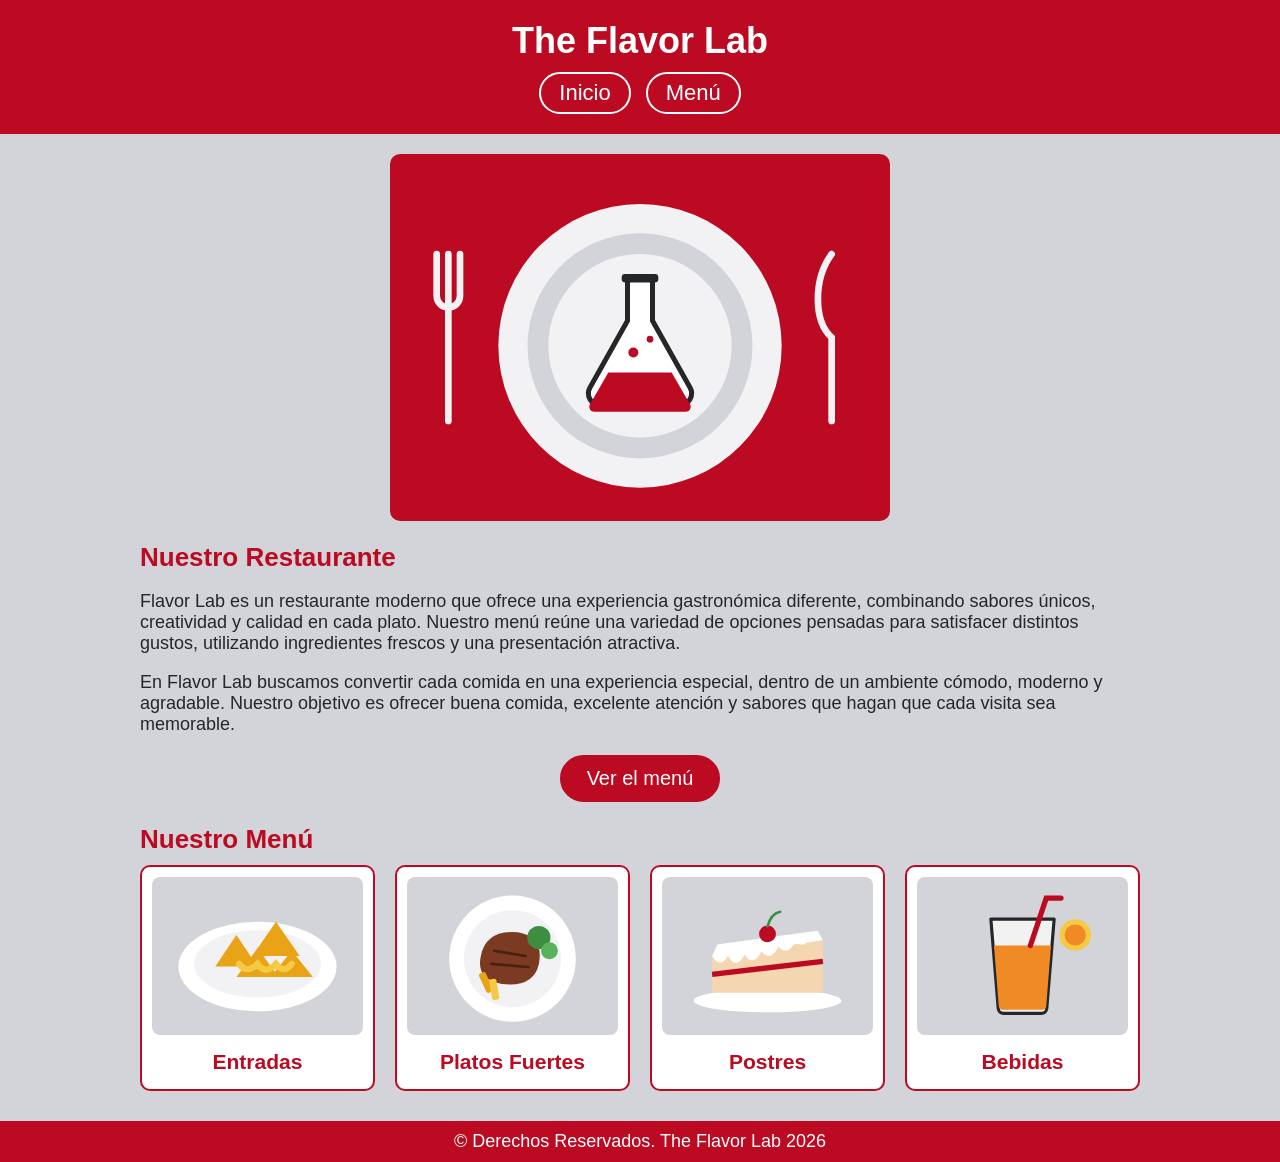
<file: index.html>
<!DOCTYPE html>
<html lang="es">
<head>
  <meta charset="UTF-8">
  <meta name="viewport" content="width=device-width, initial-scale=1.0">
  <!-- Hoja de estilos compartida por todas las páginas -->
  <link rel="stylesheet" href="CSS/style.css">
  <title>Flavor Lab</title>
</head>
<body>
  <!-- ===== Encabezado: nombre del restaurante y navegación ===== -->
  <header>
    <h1 class="page-title">The Flavor Lab</h1>
    <nav>
      <a href="index.html" class="nav-link" aria-current="page">Inicio</a>
      <a href="menu.html" class="nav-link">Menú</a>
    </nav>
  </header>

  <!-- ===== Contenido principal ===== -->
  <main>
    <!-- Imagen principal (logo del restaurante) -->
    <img src="img/hero.svg" alt="Logo de Flavor Lab" class="imagen-principal">

    <!-- Presentación del restaurante -->
    <article>
      <h2 class="section-title">Nuestro Restaurante</h2>
      <p class="descripcion">
        Flavor Lab es un restaurante moderno que ofrece una experiencia
        gastronómica diferente, combinando sabores únicos, creatividad y calidad en
        cada plato. Nuestro menú reúne una variedad de opciones pensadas para
        satisfacer distintos gustos, utilizando ingredientes frescos y una
        presentación atractiva.
      </p>
      <p class="descripcion">
        En Flavor Lab buscamos convertir cada comida en una experiencia
        especial, dentro de un ambiente cómodo, moderno y agradable. Nuestro
        objetivo es ofrecer buena comida, excelente atención y sabores que hagan que
        cada visita sea memorable.
      </p>
    </article>

    <!-- Botón que lleva a la página del menú -->
    <div class="centrado">
      <a href="menu.html" class="boton">Ver el menú</a>
    </div>

    <!-- Tarjetas de categorías: cada una lleva a su sección del menú -->
    <section>
      <h2 class="section-title">Nuestro Menú</h2>
      <div class="tarjetas">
        <a href="menu.html#entradas" class="tarjeta">
          <img src="img/entradas.svg" alt="Entradas">
          <h3>Entradas</h3>
        </a>
        <a href="menu.html#platos-fuertes" class="tarjeta">
          <img src="img/platos.svg" alt="Platos fuertes">
          <h3>Platos Fuertes</h3>
        </a>
        <a href="menu.html#postres" class="tarjeta">
          <img src="img/postres.svg" alt="Postres">
          <h3>Postres</h3>
        </a>
        <a href="menu.html#bebidas" class="tarjeta">
          <img src="img/bebidas.svg" alt="Bebidas">
          <h3>Bebidas</h3>
        </a>
      </div>
    </section>
  </main>

  <!-- ===== Pie de página ===== -->
  <footer class="footer">
    © Derechos Reservados. The Flavor Lab 2026
  </footer>
</body>
</html>
</file>
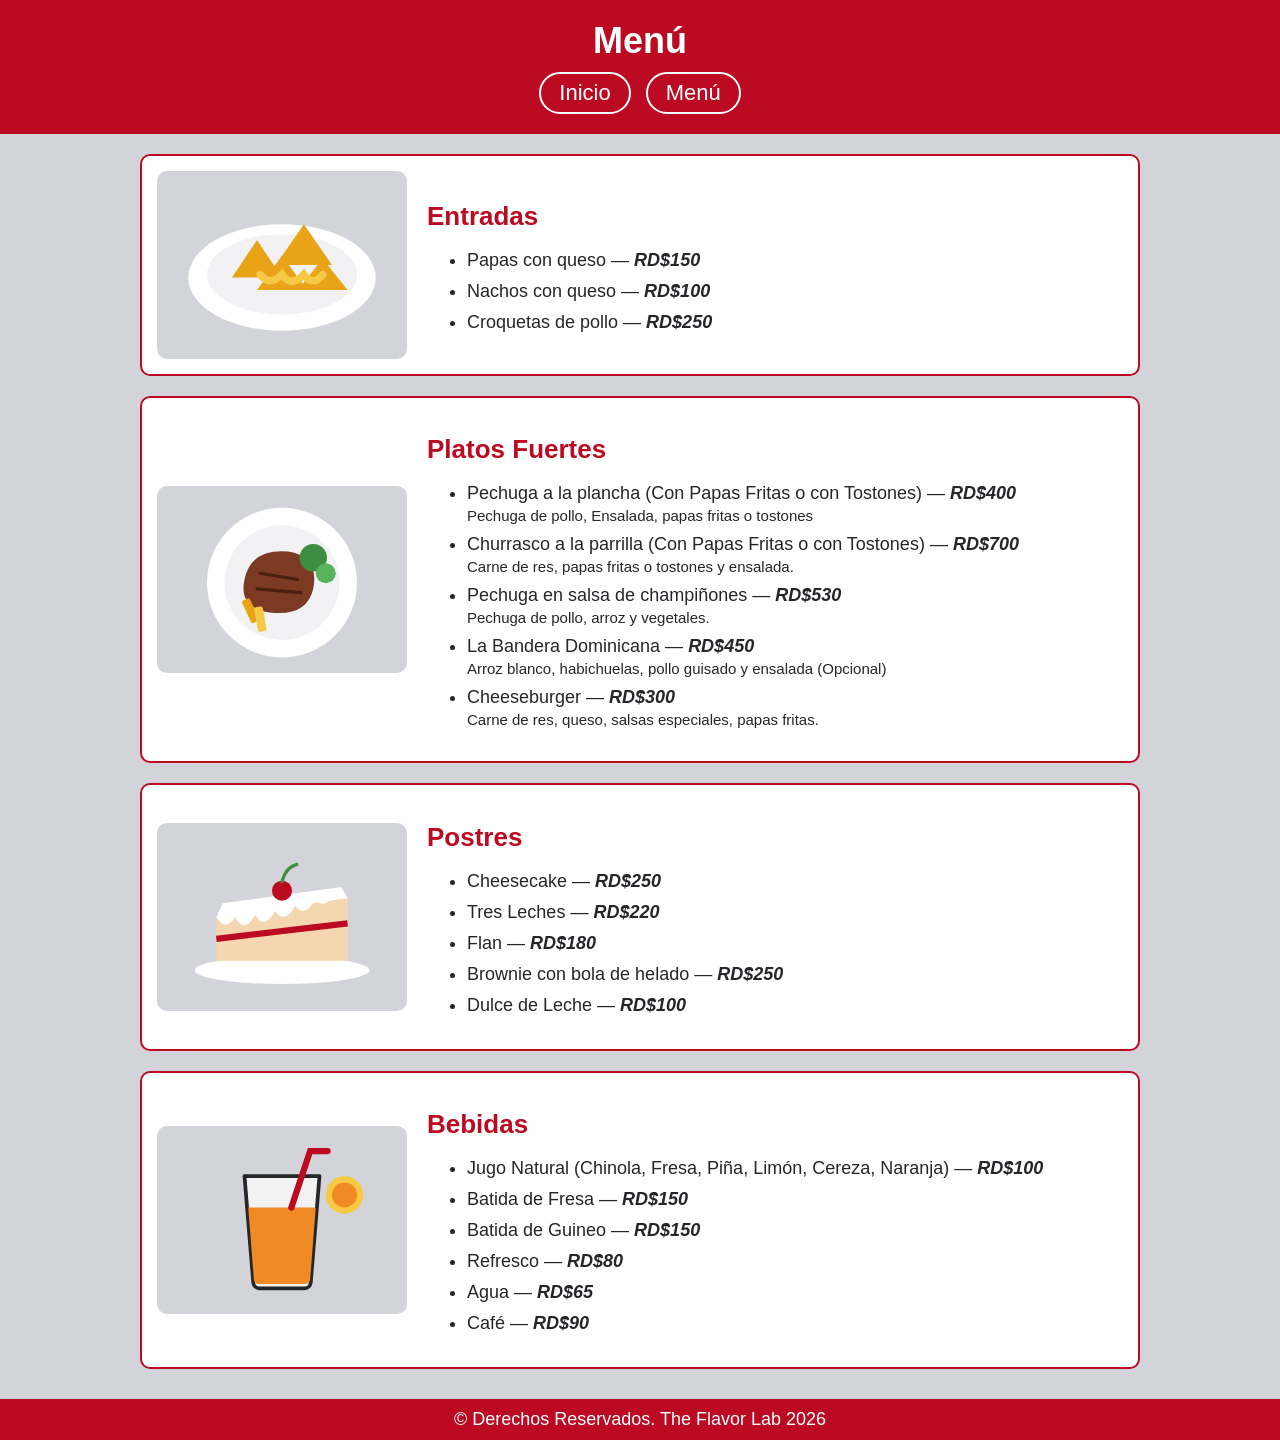
<file: menu.html>
<!DOCTYPE html>
<html lang="es">
<head>
  <meta charset="UTF-8">
  <meta name="viewport" content="width=device-width, initial-scale=1.0">
  <!-- Hoja de estilos compartida por todas las páginas -->
  <link rel="stylesheet" href="CSS/style.css">
  <title>Menú</title>
</head>
<body>
  <!-- ===== Encabezado: título de la página y navegación ===== -->
  <header>
    <h1 class="page-title">Menú</h1>
    <nav>
      <a href="index.html" class="nav-link">Inicio</a>
      <a href="menu.html" class="nav-link" aria-current="page">Menú</a>
    </nav>
  </header>

  <!-- ===== Contenido principal: una sección por categoría ===== -->
  <main>
    <!-- Entradas -->
    <section class="seccion" id="entradas">
      <img src="img/entradas.svg" alt="Entradas" class="imagen-menu">
      <div class="contenido">
        <h2 class="section-title">Entradas</h2>
        <ul>
          <li class="menu-item">Papas con queso — <strong><em>RD$150</em></strong></li>
          <li class="menu-item">Nachos con queso — <strong><em>RD$100</em></strong></li>
          <li class="menu-item">Croquetas de pollo — <strong><em>RD$250</em></strong></li>
        </ul>
      </div>
    </section>

    <!-- Platos fuertes (cada plato incluye una breve descripción) -->
    <section class="seccion" id="platos-fuertes">
      <img src="img/platos.svg" alt="Platos fuertes" class="imagen-menu">
      <div class="contenido">
        <h2 class="section-title">Platos Fuertes</h2>
        <ul>
          <li class="menu-item">
            Pechuga a la plancha (Con Papas Fritas o con Tostones) — <strong><em>RD$400</em></strong>
            <p>Pechuga de pollo, Ensalada, papas fritas o tostones</p>
          </li>
          <li class="menu-item">
            Churrasco a la parrilla (Con Papas Fritas o con Tostones) — <strong><em>RD$700</em></strong>
            <p>Carne de res, papas fritas o tostones y ensalada.</p>
          </li>
          <li class="menu-item">
            Pechuga en salsa de champiñones — <strong><em>RD$530</em></strong>
            <p>Pechuga de pollo, arroz y vegetales.</p>
          </li>
          <li class="menu-item">
            La Bandera Dominicana — <strong><em>RD$450</em></strong>
            <p>Arroz blanco, habichuelas, pollo guisado y ensalada (Opcional)</p>
          </li>
          <li class="menu-item">
            Cheeseburger — <strong><em>RD$300</em></strong>
            <p>Carne de res, queso, salsas especiales, papas fritas.</p>
          </li>
        </ul>
      </div>
    </section>

    <!-- Postres -->
    <section class="seccion" id="postres">
      <img src="img/postres.svg" alt="Postres" class="imagen-menu">
      <div class="contenido">
        <h2 class="section-title">Postres</h2>
        <ul>
          <li class="menu-item">Cheesecake — <strong><em>RD$250</em></strong></li>
          <li class="menu-item">Tres Leches — <strong><em>RD$220</em></strong></li>
          <li class="menu-item">Flan — <strong><em>RD$180</em></strong></li>
          <li class="menu-item">Brownie con bola de helado — <strong><em>RD$250</em></strong></li>
          <li class="menu-item">Dulce de Leche — <strong><em>RD$100</em></strong></li>
        </ul>
      </div>
    </section>

    <!-- Bebidas -->
    <section class="seccion" id="bebidas">
      <img src="img/bebidas.svg" alt="Bebidas" class="imagen-menu">
      <div class="contenido">
        <h2 class="section-title">Bebidas</h2>
        <ul>
          <li class="menu-item">Jugo Natural (Chinola, Fresa, Piña, Limón, Cereza, Naranja) — <strong><em>RD$100</em></strong></li>
          <li class="menu-item">Batida de Fresa — <strong><em>RD$150</em></strong></li>
          <li class="menu-item">Batida de Guineo — <strong><em>RD$150</em></strong></li>
          <li class="menu-item">Refresco — <strong><em>RD$80</em></strong></li>
          <li class="menu-item">Agua — <strong><em>RD$65</em></strong></li>
          <li class="menu-item">Café — <strong><em>RD$90</em></strong></li>
        </ul>
      </div>
    </section>
  </main>

  <!-- ===== Pie de página ===== -->
  <footer class="footer">
    © Derechos Reservados. The Flavor Lab 2026
  </footer>
</body>
</html>
</file>
<file: CSS/style.css>
/* ==========================================================
   The Flavor Lab - Hoja de estilos
   Paleta: rojo #BB0A21 | gris #D3D4D9 | blanco #FFFFFF | texto #252627
   ========================================================== */

/* ---------- Estilos generales ---------- */
body {
    background-color: #D3D4D9;
    font-family: 'Gill Sans', 'Gill Sans MT', Calibri, 'Trebuchet MS', sans-serif;
    font-size: 18px;
    color: #252627;
    margin: 0;
}

/* ---------- Encabezado ---------- */
header {
    background-color: #BB0A21;
    padding: 10px;
    text-align: center;
}

.page-title {
    font-size: 36px;
    color: white;
    margin: 10px 0;
}

/* Navegación con Flexbox: botones centrados en fila */
nav {
    display: flex;
    justify-content: center;
    gap: 15px;
    margin-bottom: 10px;
}

/* Botones de navegación con borde redondeado */
.nav-link {
    font-size: 22px;
    color: white;
    text-decoration: none;
    padding: 6px 18px;
    border: 2px solid white;
    border-radius: 25px;
}

/* Efecto al pasar el cursor: fondo blanco y texto rojo */
.nav-link:hover {
    background-color: white;
    color: #BB0A21;
}

/* ---------- Contenido principal ---------- */
main {
    width: 80%;
    max-width: 1000px;
    margin: 20px auto;
}

/* Títulos de sección en rojo */
.section-title {
    font-size: 26px;
    color: #BB0A21;
    margin-bottom: 10px;
}

.descripcion {
    font-size: 18px;
    margin-bottom: 10px;
}

/* ---------- Página de inicio ---------- */
.imagen-principal {
    width: 100%;
    max-width: 500px;
    display: block;
    margin: 20px auto;
    border-radius: 10px;
}

/* Botón "Ver el menú" */
.boton {
    display: inline-block;
    background-color: #BB0A21;
    color: white;
    font-size: 20px;
    text-decoration: none;
    padding: 10px 25px;
    border-radius: 25px;
    border: 2px solid #BB0A21;
}

.boton:hover {
    background-color: white;
    color: #BB0A21;
}

.centrado {
    text-align: center;
    margin: 20px 0;
}

/* Tarjetas de categorías con CSS Grid: 4 columnas en escritorio */
.tarjetas {
    display: grid;
    grid-template-columns: repeat(4, 1fr);
    gap: 20px;
}

.tarjeta {
    background-color: white;
    border: 2px solid #BB0A21;
    border-radius: 10px;
    padding: 10px;
    text-align: center;
    text-decoration: none;
    color: #252627;
}

.tarjeta img {
    width: 100%;
    border-radius: 8px;
}

.tarjeta h3 {
    margin: 10px 0 5px 0;
    color: #BB0A21;
}

/* Al pasar el cursor la tarjeta se vuelve roja */
.tarjeta:hover {
    background-color: #BB0A21;
    color: white;
}

/* El título también cambia a blanco para que no desaparezca */
.tarjeta:hover h3 {
    color: white;
}

/* ---------- Página del menú ---------- */
/* Cada categoría: imagen junto al texto con Flexbox */
.seccion {
    display: flex;
    align-items: center;
    gap: 20px;
    background-color: white;
    padding: 15px;
    margin-bottom: 20px;
    border-radius: 10px;
    border: 2px solid #BB0A21;
}

.imagen-menu {
    width: 250px;
    border-radius: 10px;
}

.contenido {
    flex: 1;
}

/* Platos y precios */
.menu-item {
    font-size: 18px;
    margin-bottom: 10px;
}

.menu-item p {
    font-size: 15px;
    margin: 3px 0;
}

/* ---------- Pie de página ---------- */
.footer {
    background-color: #BB0A21;
    color: white;
    text-align: center;
    padding: 10px;
    margin-top: 30px;
}

/* ---------- Diseño responsivo ---------- */
/* Tablet (hasta 768 px): tarjetas en 2 columnas */
@media (max-width: 768px) {
    main {
        width: 90%;
    }

    .tarjetas {
        grid-template-columns: repeat(2, 1fr);
    }

    .imagen-menu {
        width: 180px;
    }
}

/* Celular (hasta 480 px): todo en una sola columna */
@media (max-width: 480px) {
    .page-title {
        font-size: 28px;
    }

    nav {
        flex-direction: column;
        align-items: center;
    }

    .tarjetas {
        grid-template-columns: 1fr;
    }

    .seccion {
        flex-direction: column;
    }

    .imagen-menu {
        width: 100%;
    }
}
</file>
